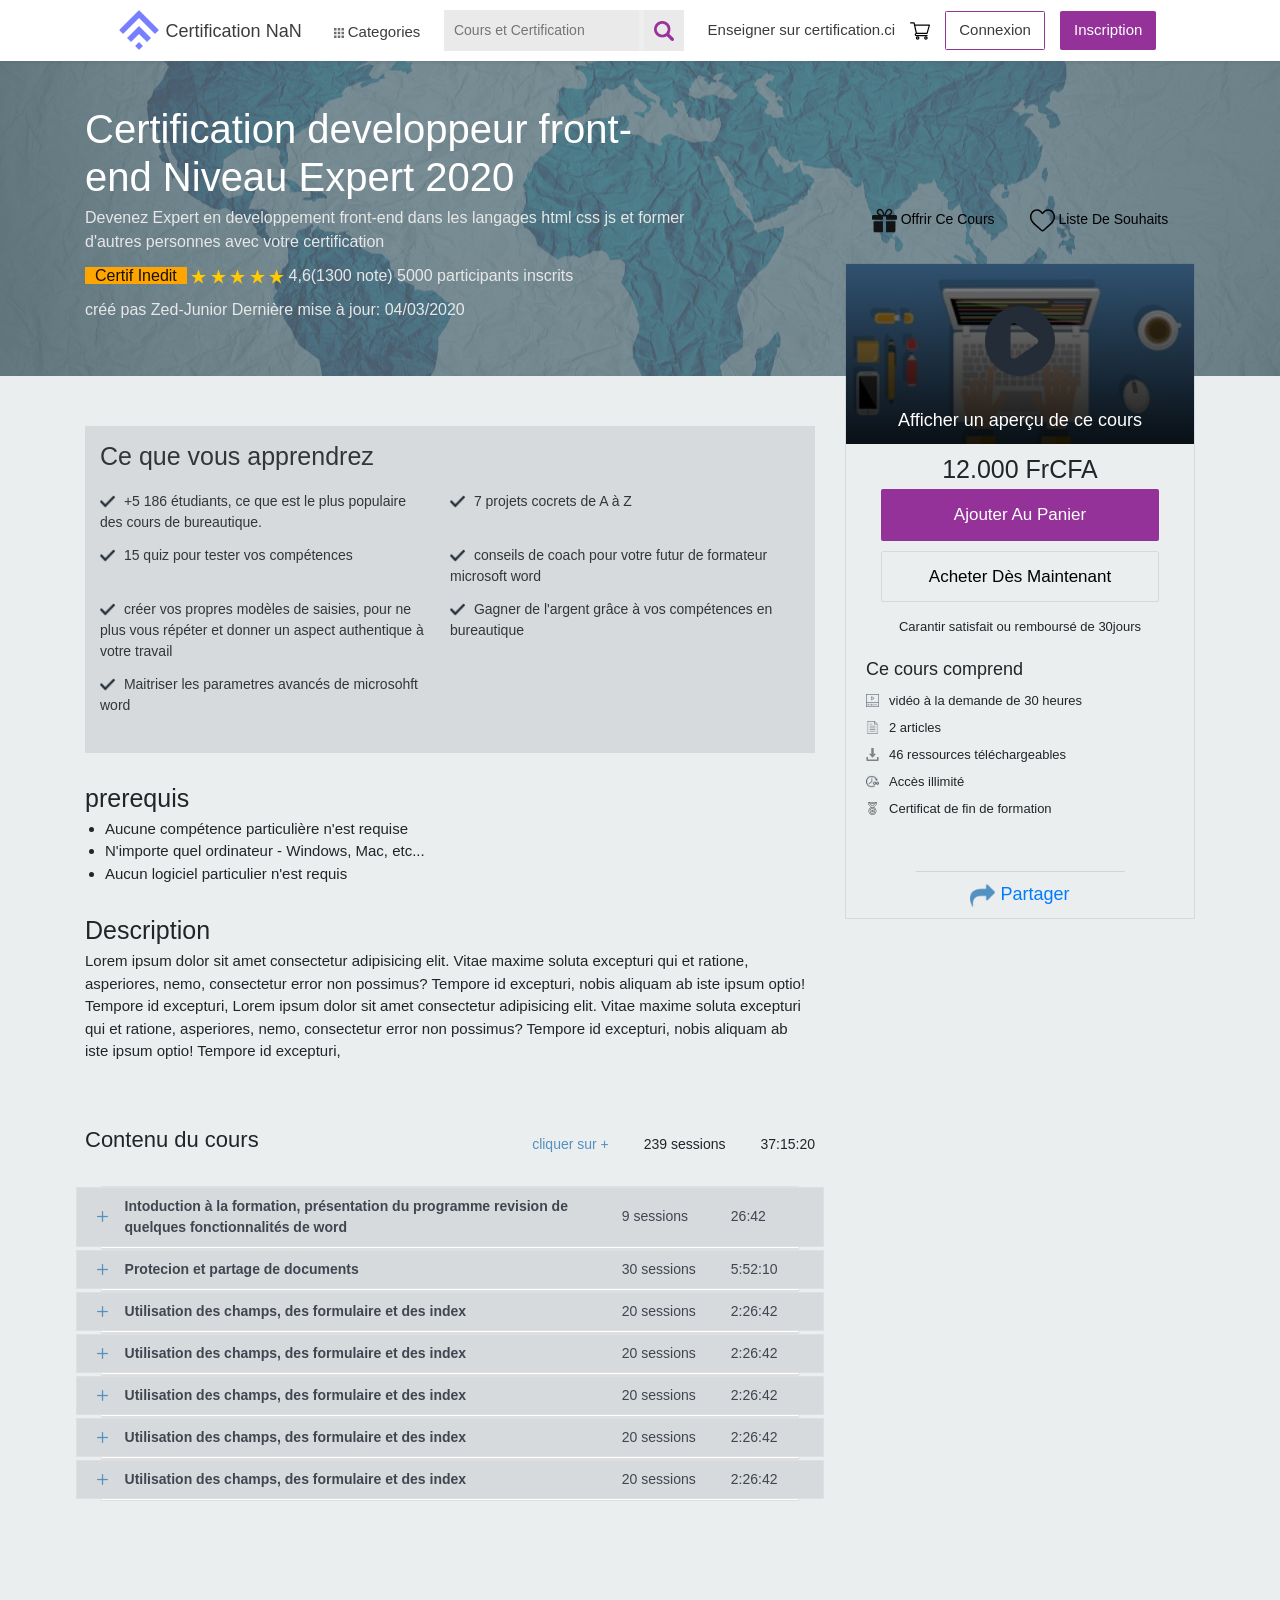
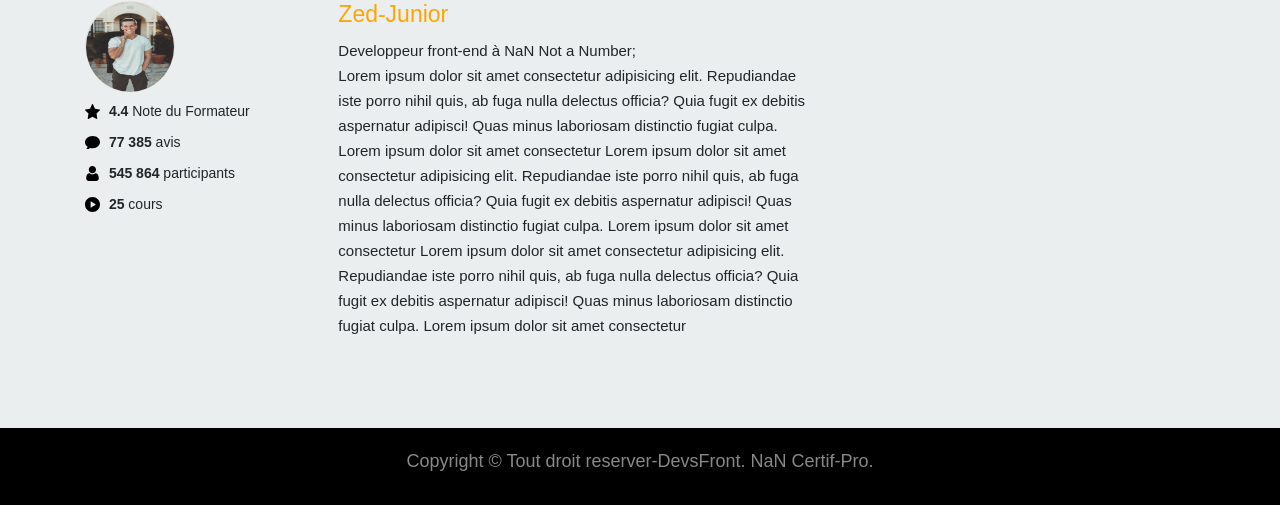
<file: cours.html>
<!DOCTYPE html>
<html lang="fr">
    <head>
        <meta charset="UTF-8">
        <meta name="viewport" content="width=device-width, initial-scale=1.0">
        <meta http-equiv="X-UA-Compatible" content="ie=edge">

        <!-- Owl Stylesheets -->
        <link rel="stylesheet" href="ressources/css/owl.carousel.min.css">
        <link rel="stylesheet" href="ressources/css/owl.theme.default.min.css">

        <!-- font-awesome -->
        <link rel="stylesheet" href="https://maxcdn.bootstrapcdn.com/font-awesome/4.7.0/css/font-awesome.min.css">

        <!-- cdn css -->
        <link rel="stylesheet" href="ressources/css/bootstrap.min.css">
        <link rel="stylesheet" href="ressources/css/main.css">
        <link rel="stylesheet" type="text/css" media="screen" href="ressources/css/modal-video.min.css" />

        <!-- javascript owl carousel -->
        <script src="ressources/js/jquery.min.js"></script>	
        <script src="ressources/js/owl.carousel.js"></script>
        <script type="text/javascript" src="ressources/js/jquery-ui.js"></script>

        <title>Certification NaN</title>
    </head>
    <body>

        <!-- My NavBar -->
        <div class="navigation shadow-lg bg-white"> 
            <div class="container">
                <div class="">
                    <div class="col-md-12">
                        <nav class="nabvar navigation-box">
                            <div class="menu-bar">
                                <img src="ressources/images/flaticon/menu.svg" alt="">
                            </div>
                            <h1>
                                <a href="#" class="logo">
                                    <img src="ressources/images/logo-nan.png" alt="logo nan" class="img-fluid">
                                    <span class="d-nones">Certification NaN</span>
                                </a>
                                <ul style="display: inline-block;" class="p-categories d-nones">
                                    <li>
                                        <a class="categories" href="#"><img src="ressources/images/flaticon/grid.svg" alt="grid" class="img-fluid"> Categories</a>
                                        <ul class="nav-items">
                                            <li class="n-item">
                                                <a href="#">categorie1</a>
                                                <ul class="sous-categories">
                                                    <li><a href="#">sous-categorie1</a></li>
                                                    <li><a href="#">sous-categorie2</a></li>
                                                    <li><a href="#">sous-categorie3</a></li>
                                                    <li><a href="#">sous-categorie4</a></li>
                                                    <li><a href="#">sous-categorie5</a></li>
                                                </ul>
                                            </li>

                                            <li class="n-item"><a href="#">categorie2</a></li>

                                            <li class="n-item"><a href="#">categorie3</a></li>

                                            <li class="n-item">
                                                <a href="#">categorie4</a>
                                                <ul class="sous-categories">
                                                    <li><a href="#">sous-categorie1</a></li>
                                                    <li><a href="#">sous-categorie2</a></li>
                                                    <li><a href="#">sous-categorie3</a></li>
                                                    <li><a href="#">sous-categorie4</a></li>
                                                    <li><a href="#">sous-categorie5</a></li>
                                                </ul>
                                            </li>

                                            <li class="n-item"><a href="#">categorie5</a></li>
                                        </ul>
                                    </li>
                                </ul>
                            </h1>
				
                            <div class="searchbar d-nones">
                                <form action="">
                                    <input type="text" placeholder="Cours et Certification">
                                    <span>
                                        <button><img src="ressources/images/musica-searcherPink.png" alt=""></button>
                                    </span>
                                </form>
                            </div>

                            <ul class="d-nones">
                                <li><a href="#">Enseigner sur certification.ci</a></li>
                                <li class="p-panier">
                                    <a href="#"><img src="ressources/images/flaticon/supermarket.svg" alt="logo panier" class="img-fluid panier"></a>
                                    <div class="content-panier ">
                                        <p>Votre panier est vide</p>
                                        <p>
                                            <img src="ressources/images/1394948_b3cf.jpg" alt="logo article" class="img-fluid img-article">
                                            <span>Nom du produit</span>
                                            <button><img src="ressources/images/flaticon/trash.svg" alt="poubelle" class="img-fluid img-supprimer"></button>
                                        </p>

                                        <p>
                                            <img src="ressources/images/1394948_b3cf.jpg" alt="logo article" class="img-fluid img-article">
                                            <span>Nom du produit</span>
                                            <button><img src="ressources/images/flaticon/trash.svg" alt="poubelle" class="img-fluid img-supprimer"></button>
                                        </p>

                                        <p>
                                            <img src="ressources/images/1394948_b3cf.jpg" alt="logo article" class="img-fluid img-article">
                                            <span>Nom du produit</span>
                                            <button><img src="ressources/images/flaticon/trash.svg" alt="poubelle" class="img-fluid img-supprimer"></button>
                                        </p>
                                    </div>
                                </li>
                                <li class="connexion"><a href="#">Connexion</a></li>
                                <li class="inscription"><a href="#">Inscription</a></li>
                            </ul>

                            <div class="d-search">
                                <img src="ressources/images/musica-searcherPink.png" alt="img recherche" class="img-fluid">
                            </div>
                        </nav>
                    </div>
                </div>
            </div>
        </div>

        <!-- My Header -->
        <header class="Iheader-cours parallax-window" data-parallax="scroll" data-image-src="ressources/images/world.jpg">
            <div class="container">
                <div class="header-content_cours">
                    <div class="box-content_cours">
                        <h1>
                            Certification developpeur front-end Niveau Expert 2020
                        </h1>
                        <p>
                            Devenez Expert en developpement front-end dans les langages html css js et former d'autres personnes
                            avec votre certification
                        </p>
                        <p>
                            <span class="certif">Certif Inedit</span>
                            <span class="etoile">
                                <img src="ressources/images/rate-star-button.png" alt="etoile" class="img-fluid">
                                <img src="ressources/images/rate-star-button.png" alt="etoile" class="img-fluid">
                                <img src="ressources/images/rate-star-button.png" alt="etoile" class="img-fluid">
                                <img src="ressources/images/rate-star-button.png" alt="etoile" class="img-fluid">
                                <img src="ressources/images/rate-star-button.png" alt="etoile" class="img-fluid">
                                <span>4,6(1300 note) 5000 participants inscrits</span>
                            </span>
                        </p>
                        <p>créé pas Zed-Junior  <span>Dernière mise à jour: 04/03/2020</span></p>
                    </div>
                </div>
            </div>
        </header>

        <div class="main-box pb-5">
            <div class="container">
                <div class="row r-reverse"> 

                    <div class="col-lg-4 col-md-4 col-sm-5 col-12">
                        <div class="pt-10">
                            <div class="achat-liste text-center mb-5">
                                <button type="button" class="mr-5"><img src="ressources/images/flaticon/gift.svg" alt="logo achat" class="img-fluid"> Offrir ce cours</button>
                                <button type="button"><img src="ressources/images/flaticon/hearts.svg" alt="logo liste" class="img-fluid"> Liste de souhaits</button>
                            </div>
                            
                            <div class="cours-block-rigth">
                                <div class="video-minuature">
                                    <div class="js-video-button openCoursIntro" data-channel="video" data-video-url="ressources/images/video/ali.mp4">
                                        <p class="my-auto"><img src="ressources/images/movie-player-play-button.png" class="img-fluid"></p>
                                        <p>Afficher un aperçu de ce cours</p>
                                    </div>
                                </div>
                                <div class="content-cours-v">
                                    <div class="acheter text-center">
                                        <h1>12.000 FrCFA</h1>
                                        <p>
                                            <button type="submit" class="btn-ajout">Ajouter au Panier</button>
                                        </p>
                                        <p>
                                            <button type="submit" class="btn-achat">Acheter dès Maintenant</button>
                                        </p>
                                        <span>Carantir satisfait ou remboursé de 30jours</span>
                                    </div>
                                </div>

                                <div class="content-video-descript">
                                    <h5>Ce cours comprend</h5>
                                    <ul>
                                        <li>
                                            <img src="ressources/images/video-player.png" alt="logo cours" class="img-fluid">
                                            <span>vidéo à la demande de 30 heures</span>
                                        </li>

                                        <li>
                                            <img src="ressources/images/file.png" alt="logo cours" class="img-fluid">
                                            <span>2 articles</span>
                                        </li>

                                        <li>
                                            <img src="ressources/images/flaticon/download.svg" alt="logo cours" class="img-fluid">
                                            <span>46 ressources téléchargeables</span>
                                        </li>

                                        <li>
                                            <img src="ressources/images/infinite-time.png" alt="logo cours" class="img-fluid">
                                            <span>Accès illimité</span>
                                        </li>

                                        <li>
                                            <img src="ressources/images/flaticon/quality.svg" alt="logo cours" class="img-fluid">
                                            <span>Certificat de fin de formation</span>
                                        </li>
                                    </ul>
                                </div>

                                <div class="partage text-center">
                                    <p class="pt-5">
                                        <a href="#"><img src="ressources/images/share-option.png" alt="logo partage" class="img-fluid"> Partager</a>
                                    </p>
                                </div>
                            </div>
                        </div>
                    </div> 

                    <div class="col-lg-8 col-md-8 col-sm-7 col-12">
                        <div class="cours-block-left">
                            <div class="prerequis">
                                <h3>Ce que vous apprendrez</h3>
                                <ul>
                                    <li>
                                        <img src="ressources/images/checked.png" alt="image succes" class="img-fluid">
                                        <span>+5 186 étudiants, ce que est le plus populaire des cours de bureautique.</span>
                                    </li>

                                    <li>
                                        <img src="ressources/images/checked.png" alt="image succes" class="img-fluid">
                                        <span>7 projets cocrets de A à Z</span>
                                    </li>

                                    <li>
                                        <img src="ressources/images/checked.png" alt="image succes" class="img-fluid">
                                        <span>15 quiz pour tester vos compétences</span>
                                    </li>

                                    <li>
                                        <img src="ressources/images/checked.png" alt="image succes" class="img-fluid">
                                        <span>conseils de coach pour votre futur de formateur microsoft word</span>
                                    </li>

                                    <li>
                                        <img src="ressources/images/checked.png" alt="image succes" class="img-fluid">
                                        <span>créer vos propres modèles de saisies, pour ne plus vous répéter et donner un aspect authentique à votre travail</span>
                                    </li>

                                    <li>
                                        <img src="ressources/images/checked.png" alt="image succes" class="img-fluid">
                                        <span>Gagner de l'argent grâce à vos compétences en bureautique</span>
                                    </li>

                                    <li>
                                        <img src="ressources/images/checked.png" alt="image succes" class="img-fluid">
                                        <span>Maitriser les parametres avancés de microsohft word</span>
                                    </li>

                                </ul>
                            </div>

                            <!-- cours video description -->
                            <div class="cours-video-description mb-5">
                                <div class="prerequis-video mb-5">
                                    <h3>prerequis</h3>
                                    <ul>
                                        <li>Aucune compétence particulière n'est requise</li>
                                        <li>N'importe quel ordinateur - Windows, Mac, etc...</li>
                                        <li>Aucun logiciel particulier n'est requis</li>
                                    </ul>
                                </div>

                                <div class="description-video mb-5">
                                    <h3>Description</h3>
                                    <p>
                                        Lorem ipsum dolor sit amet consectetur adipisicing elit. 
                                        Vitae maxime soluta excepturi qui et ratione, asperiores, 
                                        nemo, consectetur error non possimus? Tempore id excepturi, 
                                        nobis aliquam ab iste ipsum optio! Tempore id excepturi,
                                        Lorem ipsum dolor sit amet consectetur adipisicing elit. 
                                        Vitae maxime soluta excepturi qui et ratione, asperiores, 
                                        nemo, consectetur error non possimus? Tempore id excepturi, 
                                        nobis aliquam ab iste ipsum optio! Tempore id excepturi,
                                    </p>
                                </div>
                            </div>

                            <!-- block cours vodeo -->
                            <div class="cours-video-c">
                                <div class="row coursContent">
                                    <div class="col-md-12 coursContentHeader">
                                        <div class="coursContentTitle">Contenu du cours</div> 
                                        <div class="videoResume"><a href="#">cliquer sur +</a> <p>239 sessions</p> <p>37:15:20</p></div>
                                    </div>
            
                                    <div class="col-md-12 coursContentWrapper">
                                        
                                        <section id="un-level">
                                            <div class="container-fluid">
                                                <div class="row">
                                                    <div class="col-xs-12 col-sm-12 col-md-12 col-lg-12">
                                                        <div id="accordion">
            
                                                            <div class="card">
                                                                <div class="card-header" id="headingOne" class="btn btn-link" data-toggle="collapse" data-target="#collapseOne" style="cursor:pointer;">
                                                                    <img src="ressources/images/add-song.png"> <p class="first-p">Intoduction à la formation, présentation du programme revision de quelques fonctionnalités de word</p> 
                                                                    <p class="second-p">9 sessions</p> <p class="third-p">26:42</p>
                                                                </div>
                                                                <div id="collapseOne" class="collapse " aria-labelledby="headingOne" data-parent="#accordion"><!--class à ajouter pour ouvir par defaut : show -->
                                                                    <div class="card-body">
                                                                        <table class="table table-sm">    
                                                                            <tbody>
                                                                                <tr >
                                                                                    <td>
                                                                                        <a href="#" class="link-course js-video-button" data-channel="video" data-video-url="ressources/images/video/ali.mp4">
                                                                                            <i class="fa fa-play"></i> <img src="ressources/images/play-button.png"> comment manger du foufou <br/>
                
                                                                                        </a>
                                                                                    </td>
                                                                                    <td><p>aperçu</p></td>
                                                                                    <td><p>6:42</p></td>
                                                                                </tr>
                
                                                                                <tr>
                                                                                    <td>
                                                                                        <a href="#" class="link-course js-video-button" data-channel="video" data-video-url="ressources/images/video/ali.mp4">
                                                                                        <i class="fa fa-play"></i> <img src="ressources/images/play-button.png"> comment manger du garba</a>
                                                                                    </td>
                                                                                    <td><p>aperçu</p></td>
                                                                                    <td><p>3:55</p></td>
                                                                                </tr>
                
                                                                                <tr>
                                                                                    <td><a href="#" class="link-course"><i class="fa fa-play"></i> <img src="ressources/images/play-button.png"> comment manger du porc</a></td>
                                                                                    <td><p>aperçu</p></td>
                                                                                    <td><p>19:13</p></td>
                                                                                </tr>
                                                                                <tr>
                                                                                    <td><a href="#" class="link-course"><i class="fa fa-play"></i> <img src="ressources/images/play-button.png"> comment manger du poulet</a></td>
                                                                                    <td><p>aperçu</p></td>
                                                                                    <td><p>05:57</p></td>
                                                                                </tr>
                                                                                <tr>
                                                                                    <td><a href="#" class="link-course"><i class="fa fa-play"></i> <img src="ressources/images/play-button.png"> comment manger simplement</a></td>
                                                                                        <td><p>aperçu</p></td>
                                                                                    <td><p>08:57</p></td>
                                                                                </tr>
                                                                            </tbody>
                                                                        </table>
                                                                        
                                                                    </div>
                                                                </div>
                                                            </div>
            
                                                            <div class="card">
                                                                <div class="card-header" id="headingTwo" class="btn btn-link collapsed" data-toggle="collapse" data-target="#collapseTwo" style="cursor:pointer;">
                                                                    <img src="ressources/images/add-song.png"> <p class="first-p">Protecion et partage de documents</p> 
                                                                    <p class="second-p">30 sessions</p> <p class="third-p">5:52:10</p>
                                                                </div>

                                                                <div id="collapseTwo" class="collapse" aria-labelledby="headingTwo" data-parent="#accordion">
                                                                    <div class="card-body">
                                                                        <table class="table table-sm">    
                                                                                <tbody>
                                                                                <tr >
                                                                                    <td>
                                                                                        <a href="#" class="link-course js-video-button" data-channel="video" data-video-url="ressources/images/video/ali.mp4">
                                                                                            <i class="fa fa-play"></i> <img src="ressources/images/play-button.png"> comment manger du foufou <br/>
                
                                                                                        </a>
                                                                                    </td>
                                                                                    <td><p>aperçu</p></td>
                                                                                    <td><p>6:42</p></td>
                                                                                </tr>
                
                                                                                <tr>
                                                                                    <td>
                                                                                        <a href="#" class="link-course js-video-button" data-channel="video" data-video-url="ressources/images/video/ali.mp4">
                                                                                        <i class="fa fa-play"></i> <img src="ressources/images/play-button.png"> comment manger du garba</a>
                                                                                    </td>
                                                                                    <td><p>aperçu</p></td>
                                                                                    <td><p>3:55</p></td>
                                                                                </tr>
                
                                                                                <tr>
                                                                                    <td><a href="#" class="link-course"><i class="fa fa-play"></i> <img src="ressources/images/play-button.png"> comment manger du porc</a></td>
                                                                                    <td><p>aperçu</p></td>
                                                                                    <td><p>19:13</p></td>
                                                                                </tr>
                                                                                <tr>
                                                                                    <td><a href="#" class="link-course"><i class="fa fa-play"></i> <img src="ressources/images/play-button.png"> comment manger du poulet</a></td>
                                                                                    <td><p>aperçu</p></td>
                                                                                    <td><p>05:57</p></td>
                                                                                </tr>
                                                                                <tr>
                                                                                    <td><a href="#" class="link-course"><i class="fa fa-play"></i> <img src="ressources/images/play-button.png"> comment manger simplement</a></td>
                                                                                        <td><p>aperçu</p></td>
                                                                                    <td><p>08:57</p></td>
                                                                                </tr>
                                                                            </tbody>
                                                                        </table>
                                                                    </div>
                                                                </div>
                                                            </div>
            
                                                            <div class="card">
                                                                <div class="card-header" id="headingThree" data-toggle="collapse" data-target="#collapseThree" style="cursor:pointer;">
                                                                <img src="ressources/images/add-song.png"> <p class="first-p">Utilisation des champs, des formulaire et des index</p> 
                                                                <p class="second-p">20 sessions</p> <p class="third-p">2:26:42</p>
                                                                </div>
                                                                <div id="collapseThree" class="collapse" aria-labelledby="headingThree" data-parent="#accordion">
                                                                <div class="card-body">
                                                                    <table class="table table-sm">    
                                                                        <tbody>
                                                                            <tr >
                                                                                <td>
                                                                                    <a href="#" class="link-course js-video-button" data-channel="video" data-video-url="ressources/images/video/ali.mp4">
                                                                                        <i class="fa fa-play"></i> <img src="ressources/images/play-button.png"> comment manger du foufou <br/>
            
                                                                                    </a>
                                                                                </td>
                                                                                <td><p>aperçu</p></td>
                                                                                <td><p>6:42</p></td>
                                                                            </tr>
            
                                                                            <tr>
                                                                                <td>
                                                                                    <a href="#" class="link-course js-video-button" data-channel="video" data-video-url="ressources/images/video/ali.mp4">
                                                                                    <i class="fa fa-play"></i> <img src="ressources/images/play-button.png"> comment manger du garba</a>
                                                                                </td>
                                                                                <td><p>aperçu</p></td>
                                                                                <td><p>3:55</p></td>
                                                                            </tr>
            
                                                                            <tr>
                                                                                <td><a href="#" class="link-course"><i class="fa fa-play"></i> <img src="ressources/images/play-button.png"> comment manger du porc</a></td>
                                                                                <td><p>aperçu</p></td>
                                                                                <td><p>19:13</p></td>
                                                                            </tr>
                                                                            <tr>
                                                                                <td><a href="#" class="link-course"><i class="fa fa-play"></i> <img src="ressources/images/play-button.png">comment manger du poulet</a></td>
                                                                                <td><p>aperçu</p></td>
                                                                                <td><p>05:57</p></td>
                                                                            </tr>
                                                                            <tr>
                                                                                <td><a href="#" class="link-course"><i class="fa fa-play"></i> <img src="ressources/images/play-button.png"> comment manger simplement</a></td>
                                                                                    <td><p>aperçu</p></td>
                                                                                <td><p>08:57</p></td>
                                                                            </tr>
                                                                        </tbody>
                                                                    </table>
                                                                </div>
                                                                </div>
                                                            </div>
            
                                                            <div class="card">
                                                                <div class="card-header" id="headingfour" data-toggle="collapse" data-target="#collapsefour" style="cursor:pointer;">
                                                                <img src="ressources/images/add-song.png"> <p class="first-p">Utilisation des champs, des formulaire et des index</p> 
                                                                <p class="second-p">20 sessions</p> <p class="third-p">2:26:42</p>
                                                                </div>
                                                                <div id="collapsefour" class="collapse" aria-labelledby="headingfour" data-parent="#accordion">
                                                                <div class="card-body">
                                                                    <table class="table table-sm">    
                                                                        <tbody>
                                                                            <tr >
                                                                                <td>
                                                                                    <a href="#" class="link-course js-video-button" data-channel="video" data-video-url="ressources/images/video/ali.mp4">
                                                                                        <i class="fa fa-play"></i> <img src="ressources/images/play-button.png"> comment manger du foufou <br/>
            
                                                                                    </a>
                                                                                </td>
                                                                                <td><p>aperçu</p></td>
                                                                                <td><p>6:42</p></td>
                                                                            </tr>
            
                                                                            <tr>
                                                                                <td>
                                                                                    <a href="#" class="link-course js-video-button" data-channel="video" data-video-url="ressources/images/video/ali.mp4">
                                                                                    <i class="fa fa-play"></i> <img src="ressources/images/play-button.png"> comment manger du garba</a>
                                                                                </td>
                                                                                <td><p>aperçu</p></td>
                                                                                <td><p>3:55</p></td>
                                                                            </tr>
            
                                                                            <tr>
                                                                                <td><a href="#" class="link-course"><i class="fa fa-play"></i> <img src="ressources/images/play-button.png"> comment manger du porc</a></td>
                                                                                <td><p>aperçu</p></td>
                                                                                <td><p>19:13</p></td>
                                                                            </tr>
                                                                            <tr>
                                                                                <td><a href="#" class="link-course"><i class="fa fa-play"></i> <img src="ressources/images/play-button.png">comment manger du poulet</a></td>
                                                                                <td><p>aperçu</p></td>
                                                                                <td><p>05:57</p></td>
                                                                            </tr>
                                                                            <tr>
                                                                                <td><a href="#" class="link-course"><i class="fa fa-play"></i> <img src="ressources/images/play-button.png"> comment manger simplement</a></td>
                                                                                    <td><p>aperçu</p></td>
                                                                                <td><p>08:57</p></td>
                                                                            </tr>
                                                                        </tbody>
                                                                    </table>
                                                                </div>
                                                                </div>
                                                            </div>

                                                            <div class="card">
                                                                <div class="card-header" id="headingFive" data-toggle="collapse" data-target="#collapseFive" style="cursor:pointer;">
                                                                <img src="ressources/images/add-song.png"> <p class="first-p">Utilisation des champs, des formulaire et des index</p> 
                                                                <p class="second-p">20 sessions</p> <p class="third-p">2:26:42</p>
                                                                </div>
                                                                <div id="collapseFive" class="collapse" aria-labelledby="headingFive" data-parent="#accordion">
                                                                <div class="card-body">
                                                                    <table class="table table-sm">    
                                                                        <tbody>
                                                                            <tr >
                                                                                <td>
                                                                                    <a href="#" class="link-course js-video-button" data-channel="video" data-video-url="ressources/images/video/ali.mp4">
                                                                                        <i class="fa fa-play"></i> <img src="ressources/images/play-button.png"> comment manger du foufou <br/>
            
                                                                                    </a>
                                                                                </td>
                                                                                <td><p>aperçu</p></td>
                                                                                <td><p>6:42</p></td>
                                                                            </tr>
            
                                                                            <tr>
                                                                                <td>
                                                                                    <a href="#" class="link-course js-video-button" data-channel="video" data-video-url="ressources/images/video/ali.mp4">
                                                                                    <i class="fa fa-play"></i> <img src="ressources/images/play-button.png"> comment manger du garba</a>
                                                                                </td>
                                                                                <td><p>aperçu</p></td>
                                                                                <td><p>3:55</p></td>
                                                                            </tr>
            
                                                                            <tr>
                                                                                <td><a href="#" class="link-course"><i class="fa fa-play"></i> <img src="ressources/images/play-button.png"> comment manger du porc</a></td>
                                                                                <td><p>aperçu</p></td>
                                                                                <td><p>19:13</p></td>
                                                                            </tr>
                                                                            <tr>
                                                                                <td><a href="#" class="link-course"><i class="fa fa-play"></i> <img src="ressources/images/play-button.png">comment manger du poulet</a></td>
                                                                                <td><p>aperçu</p></td>
                                                                                <td><p>05:57</p></td>
                                                                            </tr>
                                                                            <tr>
                                                                                <td><a href="#" class="link-course"><i class="fa fa-play"></i> <img src="ressources/images/play-button.png"> comment manger simplement</a></td>
                                                                                    <td><p>aperçu</p></td>
                                                                                <td><p>08:57</p></td>
                                                                            </tr>
                                                                        </tbody>
                                                                    </table>
                                                                </div>
                                                                </div>
                                                            </div>
    
                                                            <div class="card">
                                                                <div class="card-header" id="headingSix" data-toggle="collapse" data-target="#collapseSix" style="cursor:pointer;">
                                                                <img src="ressources/images/add-song.png"> <p class="first-p">Utilisation des champs, des formulaire et des index</p> 
                                                                <p class="second-p">20 sessions</p> <p class="third-p">2:26:42</p>
                                                                </div>
                                                                <div id="collapseSix" class="collapse" aria-labelledby="headingSix" data-parent="#accordion">
                                                                <div class="card-body">
                                                                    <table class="table table-sm">    
                                                                        <tbody>
                                                                            <tr >
                                                                                <td>
                                                                                    <a href="#" class="link-course js-video-button" data-channel="video" data-video-url="ressources/images/video/ali.mp4">
                                                                                        <i class="fa fa-play"></i> <img src="ressources/images/play-button.png"> comment manger du foufou <br/>
                                                                                    </a>
                                                                                </td>
                                                                                <td><p>aperçu</p></td>
                                                                                <td><p>6:42</p></td>
                                                                            </tr>
            
                                                                            <tr>
                                                                                <td>
                                                                                    <a href="#" class="link-course js-video-button" data-channel="video" data-video-url="ressources/images/video/ali.mp4">
                                                                                        <i class="fa fa-play"></i> <img src="ressources/images/play-button.png"> comment manger du garba
                                                                                    </a>
                                                                                </td>
                                                                                <td><p>aperçu</p></td>
                                                                                <td><p>3:55</p></td>
                                                                            </tr>
            
                                                                            <tr>
                                                                                <td>
                                                                                    <a href="#" class="link-course js-video-button" data-channel="video" data-video-url="ressources/images/video/ali.mp4">
                                                                                        <i class="fa fa-play"></i> <img src="ressources/images/play-button.png"> comment manger du porc
                                                                                    </a>
                                                                                </td>
                                                                                <td><p>aperçu</p></td>
                                                                                <td><p>19:13</p></td>
                                                                            </tr>
                                                                            <tr>
                                                                                <td>
                                                                                    <a href="#" class="link-course js-video-button" data-channel="video" data-video-url="ressources/images/video/ali.mp4">
                                                                                        <i class="fa fa-play"></i> <img src="ressources/images/play-button.png">comment manger du poulet
                                                                                    </a>
                                                                                </td>
                                                                                <td><p>aperçu</p></td>
                                                                                <td><p>05:57</p></td>
                                                                            </tr>
                                                                            <tr>
                                                                                <td>
                                                                                    <a href="#" class="link-course js-video-button" data-channel="video" data-video-url="ressources/images/video/ali.mp4">
                                                                                        <i class="fa fa-play"></i> <img src="ressources/images/play-button.png"> comment manger simplement
                                                                                    </a>
                                                                                </td>
                                                                                <td><p>aperçu</p></td>
                                                                                <td><p>08:57</p></td>
                                                                            </tr>
                                                                        </tbody>
                                                                    </table>
                                                                </div>
                                                                </div>
                                                            </div>
            
                                                            <div class="card">
                                                                <div class="card-header" id="headingSeven" data-toggle="collapse" data-target="#collapseSeven" style="cursor:pointer;">
                                                                <img src="ressources/images/add-song.png"> <p class="first-p">Utilisation des champs, des formulaire et des index</p> 
                                                                <p class="second-p">20 sessions</p> <p class="third-p">2:26:42</p>
                                                                </div>
                                                                <div id="collapseSeven" class="collapse" aria-labelledby="headingSeven" data-parent="#accordion">
                                                                <div class="card-body">
                                                                    <table class="table table-sm">    
                                                                        <tbody>
                                                                            <tr >
                                                                                <td>
                                                                                    <a href="#" class="link-course js-video-button" data-channel="video" data-video-url="ressources/images/video/ali.mp4">
                                                                                        <i class="fa fa-play"></i> <img src="ressources/images/play-button.png"> comment manger du foufou <br/>
                                                                                    </a>
                                                                                </td>
                                                                                <td><p>aperçu</p></td>
                                                                                <td><p>6:42</p></td>
                                                                            </tr>
            
                                                                            <tr>
                                                                                <td>
                                                                                    <a href="#" class="link-course js-video-button" data-channel="video" data-video-url="ressources/images/video/ali.mp4">
                                                                                        <i class="fa fa-play"></i> <img src="ressources/images/play-button.png"> comment manger du garba
                                                                                    </a>
                                                                                </td>
                                                                                <td><p>aperçu</p></td>
                                                                                <td><p>3:55</p></td>
                                                                            </tr>
            
                                                                            <tr>
                                                                                <td>
                                                                                    <a href="#" class="link-course js-video-button" data-channel="video" data-video-url="ressources/images/video/ali.mp4">
                                                                                        <i class="fa fa-play"></i> <img src="ressources/images/play-button.png"> comment manger du porc
                                                                                    </a>
                                                                                </td>
                                                                                <td><p>aperçu</p></td>
                                                                                <td><p>19:13</p></td>
                                                                            </tr>
                                                                            <tr>
                                                                                <td>
                                                                                    <a href="#" class="link-course js-video-button" data-channel="video" data-video-url="ressources/images/video/ali.mp4">
                                                                                        <i class="fa fa-play"></i> <img src="ressources/images/play-button.png">comment manger du poulet
                                                                                    </a>
                                                                                </td>
                                                                                <td><p>aperçu</p></td>
                                                                                <td><p>05:57</p></td>
                                                                            </tr>
                                                                            <tr>
                                                                                <td>
                                                                                    <a href="#" class="link-course js-video-button" data-channel="video" data-video-url="ressources/images/video/ali.mp4">
                                                                                        <i class="fa fa-play"></i> <img src="ressources/images/play-button.png"> comment manger simplement
                                                                                    </a>
                                                                                </td>
                                                                                <td><p>aperçu</p></td>
                                                                                <td><p>08:57</p></td>
                                                                            </tr>
                                                                        </tbody>
                                                                    </table>
                                                                </div>
                                                                </div>
                                                            </div>
                                                            
                                                        </div>
                                                    </div>
                                                </div>
                                            </div>
                                        </section>

                                    </div>
                                    
                                </div>
                            </div>

                            <!-- auteur video -->
                            <div class="auteur-video">
                                <div class="row">
                                    <div class="col-md-4">
                                        <div class="photo-auteur">
                                            <p class="image-auteur"><img src="ressources/images/photos/black-leather-jacket-blur-bracelet-775358.jpg" alt="photo auteur" class="img-fluid w-100"></p>
                                            <ul>
                                                <li>
                                                    <img src="ressources/images/flaticon/star.svg" alt="logo" class="img-fluid">
                                                    <span><strong>4.4</strong> Note du Formateur</span>
                                                </li>

                                                <li>
                                                    <img src="ressources/images/flaticon/comment.svg" alt="logo" class="img-fluid">
                                                    <span><strong>77 385</strong> avis</span>
                                                </li>

                                                <li>
                                                    <img src="ressources/images/flaticon/user.svg" alt="logo" class="img-fluid">
                                                    <span><strong>545 864</strong> participants</span>
                                                </li>

                                                <li>
                                                    <img src="ressources/images/flaticon/play-button.svg" alt="logo" class="img-fluid">
                                                    <span><strong>25</strong> cours</span>
                                                </li>
                                            </ul>
                                        </div>
                                    </div>
                                    <div class="col-md-8">
                                        <div>
                                            <h2>Zed-Junior</h2>
                                            <p class="description-auteur">
                                                Developpeur front-end à NaN Not a Number; <br>
                                                Lorem ipsum dolor sit amet consectetur adipisicing elit. Repudiandae iste porro nihil 
                                                quis, ab fuga nulla delectus officia? Quia fugit ex debitis aspernatur adipisci! 
                                                Quas minus laboriosam distinctio fugiat culpa. Lorem ipsum dolor sit amet consectetur
                                                Lorem ipsum dolor sit amet consectetur adipisicing elit. Repudiandae iste porro nihil 
                                                quis, ab fuga nulla delectus officia? Quia fugit ex debitis aspernatur adipisci! 
                                                Quas minus laboriosam distinctio fugiat culpa. Lorem ipsum dolor sit amet consectetur
                                                Lorem ipsum dolor sit amet consectetur adipisicing elit. Repudiandae iste porro nihil 
                                                quis, ab fuga nulla delectus officia? Quia fugit ex debitis aspernatur adipisci! 
                                                Quas minus laboriosam distinctio fugiat culpa. Lorem ipsum dolor sit amet consectetur
                                            </p>
                                        </div>
                                    </div>
                                </div>
                            </div>

                        </div>
                    </div>
                </div>
            </div>
        </div>
		
        <footer>
            <div class="inner inner-background" style="text-align: center;">
                <p>Copyright &copy; Tout droit reserver-DevsFront. NaN Certif-Pro.</p>
            </div>
        </footer>

        <!-- cdn jquery et javascript -->
        <script src="ressources/js/bootstrap.min.js"></script>
        <script src="ressources/js/script.js"></script>
        <script src="ressources/js/parallax.js"></script>
        <script src="ressources/js/jquery-modal-video.min.js"></script>
		
    </body>
</html>
</file>
<file: ressources/css/main.css>
/*!
* © Devsfront
* Copyright Not A Number and his devs

                    .
                    d8b
                d88888b
                d888Y Y888b
            d888Y  .  Y888b
            d888Y   d8b   Y888b
        d888Y   d88888b   Y888b
            ""   d888Y Y888b   ""
            d888Y  .  Y888b
                ""   d8b   ""
                d88888b
8888b   88888     Y8b     8888b   88888
    8888b   888       '       8888b   888
    88888b  888               88888b  888
    888Y88b 888    88888b.    888Y88b 888
    888 Y88b888    "   "88b   888 Y88b888
    888  Y88888   .d8888888   888  Y88888
    888   Y8888   888   888   888   Y8888
88888   Y888   "Y88888"88 88888   Y888 
*---------------------------------------------
*
* MAIN.CSS
*
*/

/* Font ********************************************** */



/* VARIABLES ********************************************* */

:root{
    --color-principal: #d9dadc;
    --color-B-bg: #edeef0;
    --color-B-btn: #95329a;
    --color-black: black;
    --color-white: white;

    --color-primary: #983298;
    --color-black: black;
    --color-grey: #737373;
    --color-head: #80939a;

    --color-bg-footer: #edeef0;
}



/* General code*/

*{
    margin: 0;
    padding: 0;
    box-sizing: inherit;
}

html{
    font-size: 62.5%;
}

body{
    font-size: 1.8rem;
    box-sizing: border-box;
    font-family: sans-serif;
}

.main-box{
    background: #ebeeef;
}

button{
    text-transform: capitalize;
    cursor: pointer;
}


/* INDEX  ********************************************** */

.navigation-box{
    display: flex;
    justify-content: space-between;
    align-items: center;
    padding: .1rem 0;
}

.navigation-box a{
    color: rgba(0, 0, 0, 0.767);
    text-decoration: none;
}

.navigation-box ul{
    margin-top: 1rem;
}

.navigation-box ul li{
    list-style: none;
    display: inline-block;
    margin: 0 .5rem;
    font-size: 1.5rem;
}

.navigation-box ul li .panier{
    height: 2rem;
}

.navigation-box h1 img{
    height: 4rem;
}

.navigation-box .logo span{
    font-size: 1.8rem;
}

.navigation-box h1 .categories{
    font-size: 1.5rem;
    margin-left: 2rem;
}

.navigation-box h1 .categories img{
    height: 1rem;
}

.navigation-box .inscription,
.navigation-box .connexion{
    border: 1px solid var(--color-B-btn);
    padding: .7rem 1.3rem;
    border-radius: .15rem;
    transition: .5s;
}

.navigation-box .inscription{
    background: var(--color-B-btn);
}

.navigation-box .inscription:hover{
    background: #611d64;
    transition: .5s;
}

.navigation-box .connexion:hover{
    background: rgb(223, 223, 223);
    transition: .5s;
}

.navigation-box .inscription a{
    color: white!important;
}

.navigation-box .searchbar{
    background: rgba(233, 233, 233, 0.753);
}

.navigation-box .searchbar input,
.navigation-box .searchbar button{
    background: rgba(233, 233, 233, 0.664);
    border: none;
    outline: none;
    padding: 1rem;
    font-size: 1.4rem;
    transition: .5s;
}

.navigation-box .searchbar button:hover{
    background: #96329ba4;
    transition: .5s;
}

.navigation-box .searchbar button img{
    height: 2rem;
}

.navigation-box .nav-items{
    display: none;
}

.navigation-box .p-categories{
    position: relative;
}

.navigation-box .p-categories:hover .nav-items{
    display: block;
    position: absolute;
    top: 120%;
    background: white;
    width: 20rem;
    border-top: 2px solid var(--color-B-btn);
    z-index: 1;
}

.navigation-box .nav-items li{
    display: block;
    padding: 1rem;
    margin: 0;
    border-bottom: 1px solid rgba(0, 0, 0, 0.267);
}

.navigation-box .nav-items li:hover{
    background: rgb(240, 240, 240);
    width: 100%;
}

.navigation-box .content-panier{
    display: none;
}

.navigation-box .p-panier:hover .content-panier{
    position: absolute;
    top: 98%;
    width: 25rem;
    background: white;
    display: block;
    border-top: 2px solid var(--color-B-btn);
    padding: 1rem;
    z-index: 1;
}

.navigation-box .sous-categories{
    display: none;
}

.navigation-box .n-item:hover .sous-categories{
    display: block;
    position: absolute;
    left: 100%;
    background: white;
    width: 20rem;
    top: -5%;
    box-shadow: 4px 4px 16px rgba(20,23,28,.25);
}

.navigation-box .content-panier .img-article{
    height: 3rem;
}

.navigation-box .content-panier button{
    float: right;
    background: transparent;
    border: none;
    cursor: pointer;
}

.navigation-box .content-panier .img-supprimer{
    height: 2rem;
}

.navigation-box .menu-bar img,
.navigation-box .d-search img{
    height: 3rem;
    display: none;
}


/* navbar */
.navigation
{
    /* background-color: black; */
    padding: 0 20px;
    box-shadow: 0 0 1px 1px rgba(20,23,28,.1), 0 3px 1px 0 rgba(20,23,28,.1);
}

/* .navbar-brand img
{
    min-height: 40px;
    width: 50px;
}

.nav-link
{
    color: #737373;
}

.nav-link:hover
{
    color: #737373;
}

.form-inline
{
    width: 275px;
}

#search
{
    width: 100%;
}

i
{
    color: var(--color-grey);
}

.button
{
    border: 1px solid var(--color-head);
    background-color: transparent;
    color: #737373;
    border-radius: 4px;
    width: 80px;
}

.button:hover
{
    background-color: var(--color-primary);
    color: white;
    border: none;
}

.login
{
    margin-left: 15px;
    width: 110px;
} */

.Iheader
{
    min-height: 50vh;
    background: linear-gradient(#57717cc2, #57717cc2);
    display: flex;
    align-items: center;
    justify-content: center;
}

.Iaccueil{
    /* padding-top: 5%; */
    text-align: center;
    color: white;
}

.Iaccueil h1
{
    font-size: 60px;
    margin-bottom: 2rem;
}

.Iaccueil p
{
    font-size: 25px;
}

/* .Idownload
{
    margin-top: -50px;
} */

.Idownload img
{
    width: 145px;
    min-height: 65px;
    transition: .5s;
}

.Idownload img:hover
{
    transform: translateY(-5%);
    transition: .6s;
}

/* service */

#service{
    background: var(--color-primary);
    padding: 2rem 0;
}

#service .item-service{
    display: flex;
}

#service .item-service img{
    height: 5rem;
    margin-right: 1rem;
}

/* card cours */

.MaSection
{
    min-height: 200px;
    padding: 1rem 0;
}

/*-- Container --*/
/* .B-container
{
    width: 70%;
} */

/*-- Section Nos Cours --*/
.B-title
{
    font-weight: bold;
}

/* -- navbar-- */
/* .B-nav
{
    width: 90%;
} */

.B-nav li
{
    border-bottom: 1px solid var(--color-black);
    transition: .2s all;
}

.B-nav li:hover
{
    border-bottom: 1px solid var(--color-B-btn);
}

.B-nav li:hover a
{
    color: var(--color-B-btn);
}

.B-nav li a
{
    color: var(--color-black);
}

.etoile{
    margin-right: 2rem;
}

.etoile img{
    height: 1.5rem!important;
    width: 1.5rem!important;
}



/*-- Les Cards --*/
.B-card{
    /* width: 20%; */
    border: none!important;
    border-radius: 0!important;
    margin-top: 3rem;
    position: relative;
    box-shadow: 1px 1px 1px 1px rgba(20,23,28,.1), 3px 3px 1px 1px rgba(20,23,28,.1);
}

.price
{
    position: absolute;
    top: 3%;
    height: 2rem;
    padding: 0 5px;
    background-color: rgba(0, 128, 0, 0.877);   
}

.price p
{
    font-size: 14px;
    color: var(--color-white);
}

/* .marge-first-card
{
    margin-left: 10px;
}

.marge-card
{
    margin-left: 45px;
} */

.B-card img
{
    width: 100%;
    height: 13rem;
}

.B-card-block
{
    padding: 5px;
    min-height: 120px;
    padding-top: 2rem;
}

.B-card-text
{
    font-size: 14px;
}

.text-bold
{
    font-weight: bold;
}

/* -- bloc tooltip -- */
.tooltipHiden
{
    visibility: hidden;
    position: absolute;
    top: -20%;
    left: 100%; 
    z-index: 333333;
}

.tooltip-bloc
{
    width: 160%;
    margin: 0px 10px;
    padding: 7px 15px;
    background: var(--color-white);
    font-size: 13px;
    border-radius: 2px;
    box-shadow: 0px 2px 8px -1px rgba(0,0,0,0.75);
}

.B-span
{
    margin-right: 10px;
}

.tooltip-bloc ul
{
    margin-left: 30px;
}

.B-btn
{
    position: relative;
    left: 50%;
    transform: translateX(-50%);
    background: var(--color-B-btn);
    width: 50%;
    border: none;
    padding: 10px 5px;
    color: var(--color-white);
    margin: 10px 0;
}

/* -- affichage tooltip -- */
.B-card:hover .tooltipHiden
{
    visibility: visible;
}


/* -- section formation -- */
.mtb-50{
    margin: 7rem 0;
}
/* .Section__Formation{
    margin-top: 80px;
    margin-bottom: 100px;
} */


/* section appel action ************************ */

#action{
    min-height: 10rem;
    padding: 2rem 0;
    background: rgb(41, 48, 59);
    color: rgba(255, 255, 255, 0.863);
}

#action .action-img img{
    height: 3rem;
}

#action .action-img{
    display: flex;
    justify-content: space-evenly;
    margin: 2rem 0;
}

#action .action-content h1{
    font-size: 3rem;
}

#action button{
    outline: none;
    background: #973298;
    padding: .8rem 2rem;
    border: 1px solid transparent;
    border-radius: 5px;
    color: white;
    transition: .5s;
}

#action button:hover{
    background: #7780fe4d;
    border: 1px solid #777ffe;
    border-radius: 5px;
    color: black;
    transition: .5s;
}

/* section categorie */
#categories{
    padding: 5rem 0;
}

#categories h1{
    font-size: 3rem;
}

#categories .categorie-item{
    display: flex;
    background: white;
    padding: 1rem;
    margin-top: 2rem;
    margin-bottom: 3rem;
    box-shadow: 0px 4px 6px -5px rgba(0,0,0,0.85);
    width: 100%;
}

#categories .categorie-item img{
    height: 4rem;
    margin-right: 2rem;
}

/* section testamonial */
#testamonial{
    padding: 5rem 0;
    background: rgba(0, 0, 0, 0.082);
}

#testamonial h1{
    font-size: 3.5rem;
    text-transform: capitalize;
    margin-bottom: 2rem;
}

.TestonialProfInfo{
    display: flex;
}

.TestemonySlide{
    background: white;
    padding: 2rem;
}

.TestonialProfInfo .testamonial-img{
    flex: 1;
    margin-right: 1rem;
}

.TestonialProfInfo .testamonial-img img{
    height: 6rem;
    width: 6rem;
}

.TestemonySlide .description{
    text-align: justify;
    color: rgba(0, 0, 0, 0.603);
}

.TestonialProfInfo p{
    flex: 4;
}

.owl-theme .owl-dots .owl-dot {
    outline: none;
}

.owl-theme .owl-dots .owl-dot.active span, .owl-theme .owl-dots .owl-dot span {
    background: #7780fe2d;
    transition: .5s;
    margin-top: 2rem;
}

.owl-theme .owl-dots .owl-dot.active span, .owl-theme .owl-dots .owl-dot:hover span {
    background: #777ffe;
    transition: .5s;
}

.owl-carousel .owl-nav button.owl-next, .owl-carousel .owl-nav button.owl-prev, .owl-carousel button.owl-dot{
    display: none;
}

/* PAGE INSCRIPTION ************************************* */
/* PAGE INSCRIPTION ************************************* */
/* PAGE INSCRIPTION ************************************* */
/* PAGE INSCRIPTION ************************************* */
/* PAGE INSCRIPTION ************************************* */
/* PAGE INSCRIPTION ************************************* */

#inscription{
    padding: 5rem 0;
    min-height: 40vh;
    background: linear-gradient(rgba(0, 0, 0, 0.74), rgba(0, 0, 0, 0.767)), url(../images/pattern-what-the-hex.png);
}

#inscription .description-inscription{
    width: 80%;
    margin: auto;
}

#inscription .description-inscription h1{
    color: white;
    font-weight: bold;
    font-size: 5rem;
}

#inscription .description-inscription p{
    color: rgb(172, 172, 172);
}

#inscription .form-inscription{
    background: white;
    min-height: 40rem;
    width: 70%;
    margin: auto;
    border-radius: .3rem;
    padding: 2.5rem;
}

#inscription .form-connexion{
    padding: 4rem 2.5rem;
}

#inscription .form-inscription input ::placeholder{
    font-size: 1rem;
}

#inscription .form-inscription input{
    outline: none;
    margin-bottom: 2rem;
    font-size: 1.5rem;
    width: 100%;
    padding: 1rem .5rem;
    color: rgba(0, 0, 0, 0.719);
    border: 1px solid rgba(0, 0, 0, 0.301);
    transition: .5s;
}

#inscription .form-inscription input:focus{
    border: 1px solid var(--color-B-btn);
    transition: .5s;
}

/* #inscription .form-inscription input{
    
} */

#inscription .form-inscription button{
    background: #95329a;
    border: 1px solid #95329a;
    font-size: 2rem;
    width: 100%;
    padding: 1.3rem;
    outline: none;
    color: white;
    transition: .5s;
}

#inscription .form-inscription button:hover{
    transform: translateY(5%);
    transition: .5s;
}

#inscription .form-inscription button:hover{
    background: #7a2d7e;
    transition: .5s;
}

#inscription .form-inscription .connexion{
    margin-top: 1rem;
}

#inscription .form-inscription .forgot{
    font-size: 1.5rem;
}

#inscription .form-inscription .form-row span{
    color: rgba(0, 0, 0, 0.726);
}

#inscription .form-inscription .img-connexion img{
    height: 3rem;
    margin: 1rem 1rem 0;
}

/* custom file */
.input-file-container {
    position: relative;
    width: 50%;
    margin-bottom: 2rem;
} 

.js .input-file-trigger {
    display: block;
    padding: 1rem .5rem;
    background: rgba(0, 0, 0, 0.739);
    color: #fff;
    font-size: 1em;
    transition: all .4s;
    cursor: pointer;
}

.js .input-file {
    position: absolute;
    top: 0; left: 0;
    width: 225px;
    opacity: 0;
    padding: 14px 0;
    cursor: pointer;
}

.js .input-file:hover + .input-file-trigger,
.js .input-file:focus + .input-file-trigger,
.js .input-file-trigger:hover,
.js .input-file-trigger:focus {
    background: rgba(0, 0, 0, 0.76);
    color: green;
}

.file-return {
    margin: 0;
}
.file-return:not(:empty) {
    margin: 1em 0;
}
.js .file-return {
    font-style: italic;
    font-size: .9em;
    font-weight: bold;
}
.js .file-return:not(:empty):before {
    content: "Selected file: ";
    font-style: normal;
    font-weight: normal;
}


/* PAGE COURS ********************************* */
/* PAGE COURS ********************************* */
/* PAGE COURS ********************************* */
/* PAGE COURS ********************************* */
/* PAGE COURS ********************************* */

.Iheader-cours{
    min-height: 35vh;
    background: linear-gradient(#57717cc2, #57717cc2);
    display: flex;
    align-items: center;
}

.header-content_cours{
    color: white;
}

.box-content_cours{
    width: 55%;
}

.header-content_cours h1{
    font-size: 4rem;
}

.header-content_cours p{
    color: rgb(231, 231, 231);
    font-size: 1.6rem;
}

.header-content_cours .certif{
    background: orange;
    padding: 0 1rem;
    color: rgba(0, 0, 0, 0.904);
}

.cours-block-left{
    padding: 5rem 0;
}

.r-reverse{
    flex-direction: row-reverse;
}

.prerequis{
    min-height: 10rem;
    background: #50576321;
    color: rgba(0, 0, 0, 0.76);
    padding: 1.5rem;
    margin-bottom: 3rem;
}

.prerequis h3{
    font-size: 2.5rem;
    margin-bottom: 2rem;
}

.prerequis ul{
    display: flex;
    flex-wrap: wrap;
}

.prerequis ul li{
    list-style: none;
    font-size: 1.4rem;
    width: 50%;
    margin-bottom: 1.2rem;
    padding-right: 2rem;
}

.prerequis ul li img{
    height: 1.5rem;
    margin-right: .5rem;
}

.cours-block-left .prerequis-video h3,
.cours-block-left .description-video h3{
    font-size: 2.5rem;
}

.cours-block-left .prerequis-video ul{
    margin-left: 2rem;
    font-size: 1.5rem;
}

.cours-block-left .description-video p{
    font-size: 1.5rem;
}

.cours-block-left .cours-video-c{
    min-height: 40rem;
    background: transparent;
    margin: 5rem 0 3rem;

}

.cours-block-left .auteur-video .image-auteur{
    height: 9rem;
    width: 9rem;
    border-radius: 50%;
    border:1px solid #dedfe0;
}

.cours-block-left .auteur-video .image-auteur img{
    height: 9rem;
    width: 9rem;
    border-radius: 50%;
}

.cours-block-left .auteur-video ul li{
    list-style: none;
    font-size: 1.4rem;
    margin-bottom: 1rem;
}

.cours-block-left .auteur-video ul li img{
    height: 1.5rem;
    margin-right: .5rem;
}

.cours-block-left .auteur-video h2{
    font-size:2.3rem;
    color: orange;
    margin-bottom: 1rem;
}

.cours-block-left .auteur-video .description-auteur{
    font-size: 1.5rem;
    line-height: 2.5rem;
}

/* cours block right */
.pt-10{
    margin-top: -17rem;
    position: sticky;
    top: 0;
}

.cours-block-rigth{
    position: sticky;
    top: 0;
    border: 1px solid #50576321;
}

.achat-liste button{
    background: transparent;
    border: none;
    outline: none;
    transition: .5s;
    font-size: 1.4rem;
}

.achat-liste button:hover{
    transform: translateY(-7%);
    transition: .5s;
}

.achat-liste button img{
    height: 2.5rem;
}

.cours-block-rigth .video-minuature{
    background: linear-gradient(rgba(0, 0, 0, 0.459), rgba(0, 0, 0, 0.897)), url(../images/805992_d306_8.jpg);
    background-size: cover;
    min-height: 100%;
    width: 100%;
}

.cours-block-rigth .content-cours-v{
    padding: 1rem 2rem;
}

.cours-block-rigth .acheter button{
    outline: none;
    padding: 1.2rem 2rem;
    width: 90%;
    font-size: 1.7rem;
    border: 1px solid #50576321;
    background: transparent;
    border-radius: .2rem;
    transition: .5s;
}

.cours-block-rigth .acheter .btn-ajout{
    background: var(--color-B-btn);
    color: white;
}

.cours-block-rigth .acheter button:hover{
    transition: .5s;
    box-shadow: 0px 0px 4px 1px rgb(167, 167, 167);
}

.cours-block-rigth .acheter span{
    font-size: 1.3rem;
}

.cours-block-rigth .content-video-descript{
    padding: 1rem 2rem;
}

.cours-block-rigth .content-video-descript h5{
    font-size: 1.8rem;
}

.cours-block-rigth .content-video-descript ul li{
    list-style: none;
}

.cours-block-rigth .content-video-descript img{
    height: 1.3rem;
    margin-right: .5rem;
}

.cours-block-rigth .content-video-descript span{
    font-size: 1.3rem;
}

.cours-block-rigth .partage{
    margin-top: 1rem;
}

.cours-block-rigth .partage p{
    position: relative;
}

.cours-block-rigth .partage p::before{
    content: "";
    position: absolute;
    left: 50%;
    top: 2rem;
    transform: translateX(-50%);
    background-color: rgba(0, 0, 0, 0.1);
    height: 1px;
    width: 60%;
}

.cours-block-rigth .partage p a{
    text-decoration: none;
}

.cours-block-rigth .partage img{
    height: 2.5rem;
}

/* video css */
.coursContent{
    margin-top: 45px;
}

.coursContentHeader{
    display: flex;
    flex-wrap: wrap;
    justify-content: space-between;
    align-items: center;
    min-height: 6rem;
    padding-top: 10px;
    margin-bottom: 1rem;
}

.coursContentTitle{
    margin-bottom: 20px; 
    font-size: 22px;
}

.videoResume{
    display: flex;
    justify-content: space-between;
    font-size: 14px;
}

.videoResume p{
    margin-left: 35px;
}

.videoResume a{
    color: #5390c0;
    font-size: 14px;
}

.videoResume a:hover{
    color: #254c6b;
    text-decoration: none;
}

.coursContentWrapper{
    margin-bottom: 7rem;
}

.card .card-header{
    margin-left: -25px;
    margin-right: -25px;
}

.card .card-header{
    font-size: 14px;
    border-radius: 0px;
    border: .5px solid #dedfe0;
    margin-bottom: 1px;
}

.card-header{
    padding: 8px 20px;
    display: flex;
    align-items: center;
    border-radius: 0px;
    background: #d6dadd;
    color: #292f3bde;
}

.card-header .first-p{
    margin: 0 auto;
    width: 70%;
    font-weight: bold;
}

.card-header .second-p{
    margin: 0 auto;
    width: 15%;
}

.card-header .third-p{
    margin: 0 auto;
    width: 10%;
}

.card-header img{
    height: 11px;
    width: 11px;
    margin-right: 15px;
}

.card-body{
    background: #ebeeef;
    padding: 0;
}



.table {
    margin-bottom: 0rem !important;
}

.table tr {
    border-bottom:1px solid #dedfe0;
}

.table td {
    border: none;
}

.table tr td:first-child a{
    margin-left: 30px;
}

.table td a{
    color: #5390c0;
}

.table td a:hover{
    color: #292f3b;
    text-decoration: none;
}

.table td img{
    height: 10px;
    width: 10px;
    margin-right: 20px;
}

.integralite-video_invite button{
    background: transparent;
    border: none;
    color: #993399;
    outline: none;
}

/* aside element */

.openCoursIntro{
    height: 180px;
    background-repeat: no-repeat;
    background-size: cover;
    background-position: center;
    display: flex;
    flex-direction: column;
    align-items:center;
    justify-content: flex-end;
    color: white;
    cursor: pointer;
    width: 100%;
}

.openCoursIntro:hover.openCoursIntro img{
    transform: scale(1.3);
}

.openCoursIntro img{
    height: 7rem;
    width: 7rem;
    transition: .5s;
    margin-top: 1rem;
}



/* PAGE PROFIL ****************************** */
/* PAGE PROFIL ****************************** */
/* PAGE PROFIL ****************************** */
/* PAGE PROFIL ****************************** */
/* PAGE PROFIL ****************************** */

.photo-profil img{
    height: 5rem;
    width: 5rem;
    border-radius: 50%;
}

.header-profil{
    min-height: 30vh;
    background: black;
}

#cours-suivis a{
    text-decoration: none;
}

#cours-suivis .item1-cs{
    padding: 1.5rem;
    box-shadow: 0 1px 5px 0 rgba(84,84,84,0.2), 0 2px 2px 0 rgba(84,84,84,0.2), 0 3px 1px -2px rgba(84,84,84,0.2);
    transition: .5s;
}

#cours-suivis .item1-cs:hover{
    transform: translateY(-7%);
    transition: .5s;
}

#cours-suivis .item1-cs img{
    height: 4rem;
    float: right;
}

#cours-suivis .item1-cs .nb-cours{
    color: var(--color-B-btn);
}

#cours-suivis .item1-cs .nb-cours span{
    font-size: 2rem;
    font-weight: bold;
}

#cours-suivis .item1-cs .t-cours{
    margin-top: 3rem;
    margin-bottom: -1rem;
    font-size: 1.5rem;
    color: rgba(0, 0, 0, 0.678);
}

#cours-s{
    margin: 5rem 0;
}

#cours-s a{
    text-decoration: none;
}

#cours-s .card-cours-s{
    display: flex;
    border: 1px solid rgba(0, 0, 0, 0.192);
    border-radius: .3rem;
    height: 12rem;
    color: rgba(0, 0, 0, 0.705);
    margin-bottom: 2rem;
}

#cours-s .cours-s-img{
    flex: 1;
}

#cours-s .cours-s-img img{
    border-top-left-radius: .3rem;
    border-bottom-left-radius: .3rem;
    height: 100%;
}

#cours-s .card-cours-content{
    flex: 2;
    padding: 1rem;
    position: relative;
}

#cours-s .card-cours-content h2{
    font-size: 2rem;
}

#cours-s .card-cours-content p{
    font-size: 1.5rem;
}

#cours-s .card-cours-content p span{
    color: green;
}

#cours-s .cours-s-tab .a-tab{
    color: rgba(0, 0, 0, 0.658);
}

#cours-s .cours-s-tab .a-tab.active{
    color: var(--color-B-btn);
}




/* PAGE LECTURE DE COURS ******************* */
/* PAGE LECTURE DE COURS ******************* */
/* PAGE LECTURE DE COURS ******************* */
/* PAGE LECTURE DE COURS ******************* */
/* PAGE LECTURE DE COURS ******************* */

.header-lectureCours{
    min-height: 20rem;
    background: black;
}

.block-lectureCours .l-cours-video{
    min-height: 70rem;
    background: black;
}


/* css tabs */
.b-tab {
    padding: 20px;
    border-top: 1px solid rgba(0, 0, 0, 0.089);
    display: none;
  }
  
  .b-tab.active {
    display: block;
  }
  
  .b-nav-tab {
    display: inline-block;
    padding: 10px;
  }
  
  .b-nav-tab.active {
    color: var(--color-B-btn);
    border-bottom: 4px solid var(--color-B-btn);
    transition: .5s;
  }

  .b-nav-tab:hover{
    border-bottom: 4px solid var(--color-B-btn);
    transition: .5s;
  }

  .l-description-video a{
      text-decoration: none;
      color: rgba(0, 0, 0, 0.747);
  }

  .l-description-video .b-content-tab{
    width: 60%;
    margin: auto;
  }

  .l-description-video .b-content-tab .section-propos{
    border-top: 1px solid rgba(0, 0, 0, 0.089);
    border-bottom: 1px solid rgba(0, 0, 0, 0.089);
    padding: 1rem 0;
  }

  .l-description-video .b-content-tab .section-propos p{
    color: rgba(0, 0, 0, 0.61);
    font-size: 1.7rem;
  }

  .l-description-video .b-content-tab .section-propos ul{
    display: flex;
    flex-wrap: wrap;
  }

  .l-description-video .b-content-tab .section-propos ul li{
    list-style: none;
    margin-right: 2rem;
    width: 45%;
    color: rgba(0, 0, 0, 0.473);
    font-size: 1.5rem;
    margin-bottom: 1rem;
  }

.block-minuature-video{
    position: sticky;
    top: 0;
    border-left: 1px solid rgba(0, 0, 0, 0.089);
    min-height: 90vh;
}

.block-minuature-video .conntent-mv{
    padding: 1rem .5rem;
    background: rgba(255, 255, 255, 0.466);
    box-shadow: 0 0 1px 1px rgba(20,23,28,.1), 0 3px 1px 0 rgba(20,23,28,.1);
}

  /* accordeon */
.faq-questions{
    margin-top: 1rem;
}

.faq-quest{
    box-shadow: 5px 5px 8px 0px rgba(0, 0, 0, 0.05);
    padding: 25px;
    border-radius: 3px;
    font-size: 18px;
}

.faq-quest h5{
    margin-bottom: 0;
    font-size: 18px;
}

.faq-quest h5 a{
    color:#364867;
    text-decoration: none;
}

.faq-quest ul li{
    list-style: none;
    margin-left: 2rem;
}

.faq-quest .card a{
    color: #47bbe3;
}

.faq-quest h5 a[aria-expanded="true"],.p-bold{
    font-weight: 600;
}

.faq-quest h5 a[aria-expanded="true"] i{
    border: 2px solid var(--color-B-btn);
}

.faq-quest h5 a i{
    float: right;
    -webkit-text-stroke: 1px #f0f1f5;
    width: 30px;height: 30px;
    text-align: center;
    line-height: 29px;
    font-size: 18px;
    color: var(--color-B-btn);
    border-radius: 25px;
    border: 2px solid transparent;
}

.faq-quest .card{
    border: 0;
    padding: 30px 0 20px;
}

/* FOOTER ********************************* */

#footer-p{
    padding: 3rem 0;
}

.footer-item h3{
    font-size: 2.5rem;
}

.footer-item ul li{
    list-style-type: none;
    margin-bottom: 10px;
}

.footer-item ul li a{
    color: rgba(0, 0, 0, 0.781);
    text-decoration: none;
    transition: .6s;
}

.footer-item ul li a:hover{
    color: #777FFE;
    transition: .6s;
}

.reseaux-img a img{
    height: 40px;
    width: 40px;
    border: 50%;
    margin: 0 8px;
}

.inner-background{
    background: black;
    padding: 20px 0;
    color: rgba(255, 255, 255, 0.534);
}












/* MEDIA SCREEN ******************** */
/* MEDIA SCREEN ******************** */
/* MEDIA SCREEN ******************** */
/* MEDIA SCREEN ******************** */

@media screen and (max-width: 1200px){    
    .d-nones{
        display: none!important;
    }

    .navigation-box .menu-bar img,
    .navigation-box .d-search img{
        display: block!important;
    }

    /* tooltip */
    .tooltipHiden
    {
        visibility: hidden;
        position: absolute;
        top: 100%;
        left: -10%;
        z-index: 333333;
    }

    .tooltip-bloc
    {
        width: 100%;
        margin: 0px 10px;
        padding: 7px 15px;
        background: var(--color-white);
        font-size: 13px;
        border-radius: 2px;
        box-shadow: 0px 2px 8px -1px rgba(0,0,0,0.75);
    }
}

@media screen and (max-width:767px){
    /* index */
    #service{
        background: transparent;
        padding: 0;
        margin-top: -7rem;
    }
    
    #service .item-service{
        margin-bottom: 1.5rem;
        background: var(--color-primary);
        padding: 2rem;
        justify-content: center;
    }

    .B-card{
        margin-left: 0;
        
    }

    /* form inscription */
    #inscription .description-inscription{
        margin-bottom: 3rem;
    }

    #inscription .form-inscription{
        width: 80%;
    }

    /* page cours */
    .Iheader-cours{
        min-height: 50vh;
    }

    .box-content_cours{
        width: 100%;
    }

    .pt-10{
        margin-top: 5rem;
    }

    .achat-liste{
        text-align: left!important;
        margin-bottom: 1.5rem!important;
    }

    .achat-liste button{
        margin-right: 0!important;
        margin-bottom: 1rem;
    }
}

@media screen and (max-width: 576px){
    /* index */
    /* .main-box{
        
    } */

    #footer-p{
        padding: 0 1rem;
    }

    #categories .categorie-item{
        margin-bottom: 0;
        padding: 2rem;
    }

    /* tooltip */
    .tooltipHiden
    {
        visibility: hidden;
        position: absolute;
        top: 100%;
        left: -5%;
        z-index: 333333;
    }

    .tooltip-bloc
    {
        width: 100%;
        margin: 0px 10px;
        padding: 7px 15px;
    }

    /* page inscription abd connexion */
    #inscription .description-inscription h1{
        font-size: 3rem;
    }

    #inscription .description-inscription p{
        font-size: 1.5rem;
    }

    .input-file-container {
        position: relative;
        width: 60%;
        margin-bottom: 2rem;
    } 
}

@media screen and (max-width:400px){
    /* form inscription */
    #inscription .description-inscription{
        width: 100%;
    }
    #inscription .form-inscription{
        width: 100%;
    }

    /* page cours */
    .prerequis ul li{
        width: 100%;
    }
}
</file>
<file: ressources/css/modal-video.min.css>
@keyframes modal-video{from{opacity:0}to{opacity:1}}@keyframes modal-video-inner{from{transform:translate(0, 100px)}to{transform:translate(0, 0)}}.modal-video{position:fixed;top:0;left:0;width:100%;height:100%;background-color:rgba(0,0,0,0.81);z-index:1000000;cursor:pointer;opacity:1;animation-timing-function:ease-out;animation-duration:.3s;animation-name:modal-video;-webkit-transition:opacity .3s ease-out;-moz-transition:opacity .3s ease-out;-ms-transition:opacity .3s ease-out;-o-transition:opacity .3s ease-out;transition:opacity .3s ease-out}.modal-video-close{opacity:0}.modal-video-close .modal-video-movie-wrap{-webkit-transform:translate(0, 100px);-moz-transform:translate(0, 100px);-ms-transform:translate(0, 100px);-o-transform:translate(0, 100px);transform:translate(0, 100px)}.modal-video-body{max-width:940px;width:100%;height:100%;margin:0 auto;display:table}.modal-video-inner{display:table-cell;vertical-align:middle;width:100%;height:100%}.modal-video-movie-wrap{width:100%;height:0;position:relative;padding-bottom:56.25%;background-color:#333;animation-timing-function:ease-out;animation-duration:.3s;animation-name:modal-video-inner;-webkit-transform:translate(0, 0);-moz-transform:translate(0, 0);-ms-transform:translate(0, 0);-o-transform:translate(0, 0);transform:translate(0, 0);-webkit-transition:-webkit-transform .3s ease-out;-moz-transition:-moz-transform .3s ease-out;-ms-transition:-ms-transform .3s ease-out;-o-transition:-o-transform .3s ease-out;transition:transform .3s ease-out}.modal-video-movie-wrap iframe{position:absolute;top:0;left:0;width:100%;height:100%}.modal-video-close-btn{position:absolute;z-index:2;top:-35px;right:-35px;display:inline-block;width:35px;height:35px;overflow:hidden;border:none;background:transparent}.modal-video-close-btn:before{transform:rotate(45deg)}.modal-video-close-btn:after{transform:rotate(-45deg)}.modal-video-close-btn:before,.modal-video-close-btn:after{content:'';position:absolute;height:2px;width:100%;top:50%;left:0;margin-top:-1px;background:#fff;border-radius:5px;margin-top:-6px}
</file>
